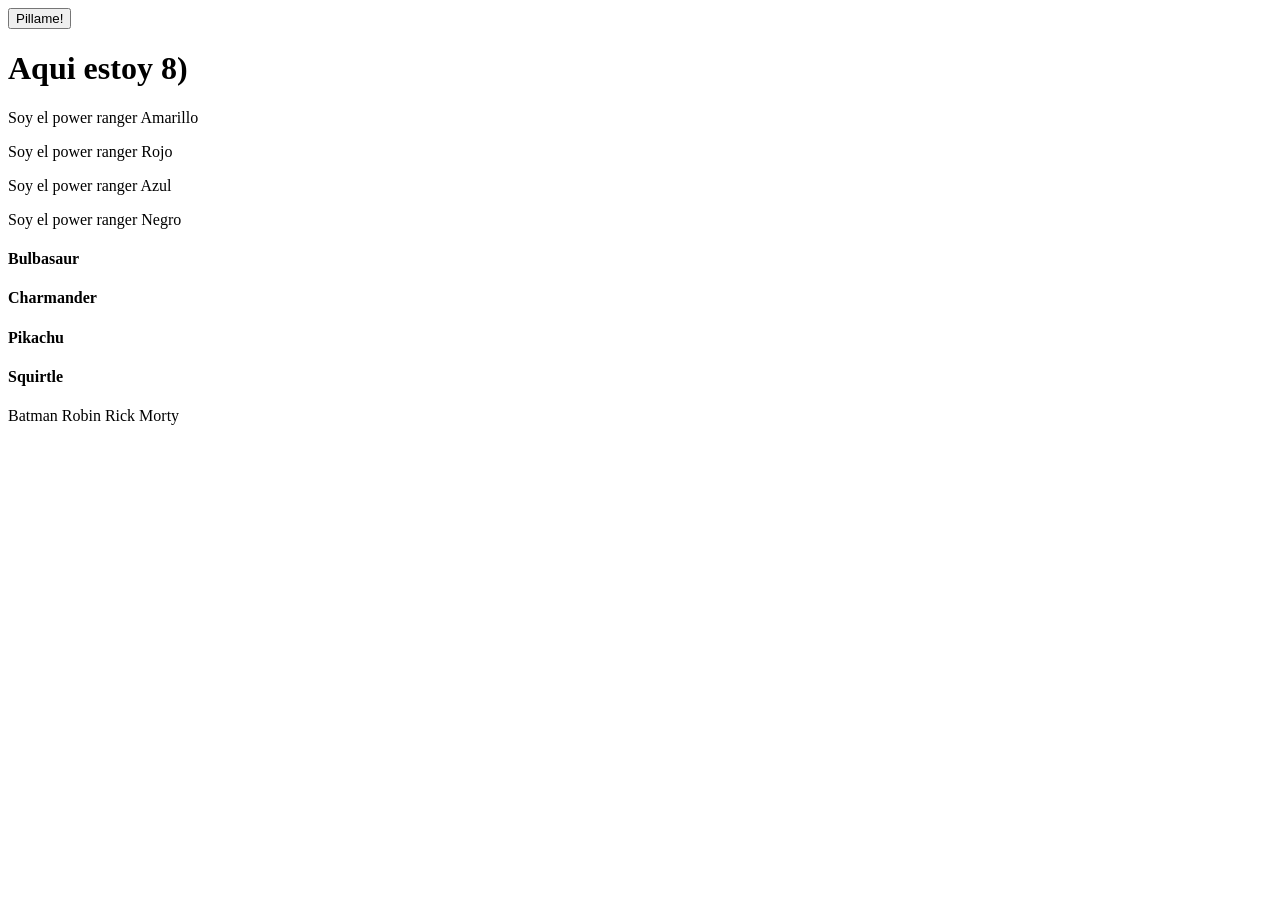
<file: ejercicios_dom/ejercicio-01/index.html>
<!DOCTYPE html>
<html lang="en">  
<head>
    <meta charset="UTF-8">
    <meta name="viewport" content="width=device-width, initial-scale=1.0">
    <title>Document</title>
</head>
<body>
    <button class="showme">Pillame!</button>
    <h1 id="pillado">Aqui estoy 8)</h1>
    <p>Soy el power ranger Amarillo</p>
    <p>Soy el power ranger Rojo</p>
    <p>Soy el power ranger Azul</p>
    <p>Soy el power ranger Negro</p>
    <h4 class="pokemon">Bulbasaur</h4>
    <h4 class="pokemon">Charmander</h4>
    <h4 class="pokemon">Pikachu</h4>
    <h4 class="pokemon">Squirtle</h4>
    <span data-function="testMe">Batman</span>
    <span data-function="testMe">Robin</span>
    <span data-function="testMe">Rick</span>
    <span data-function="testMe">Morty</span>

    <script src="script.js" defer></script>
</body>
</html>
</file>
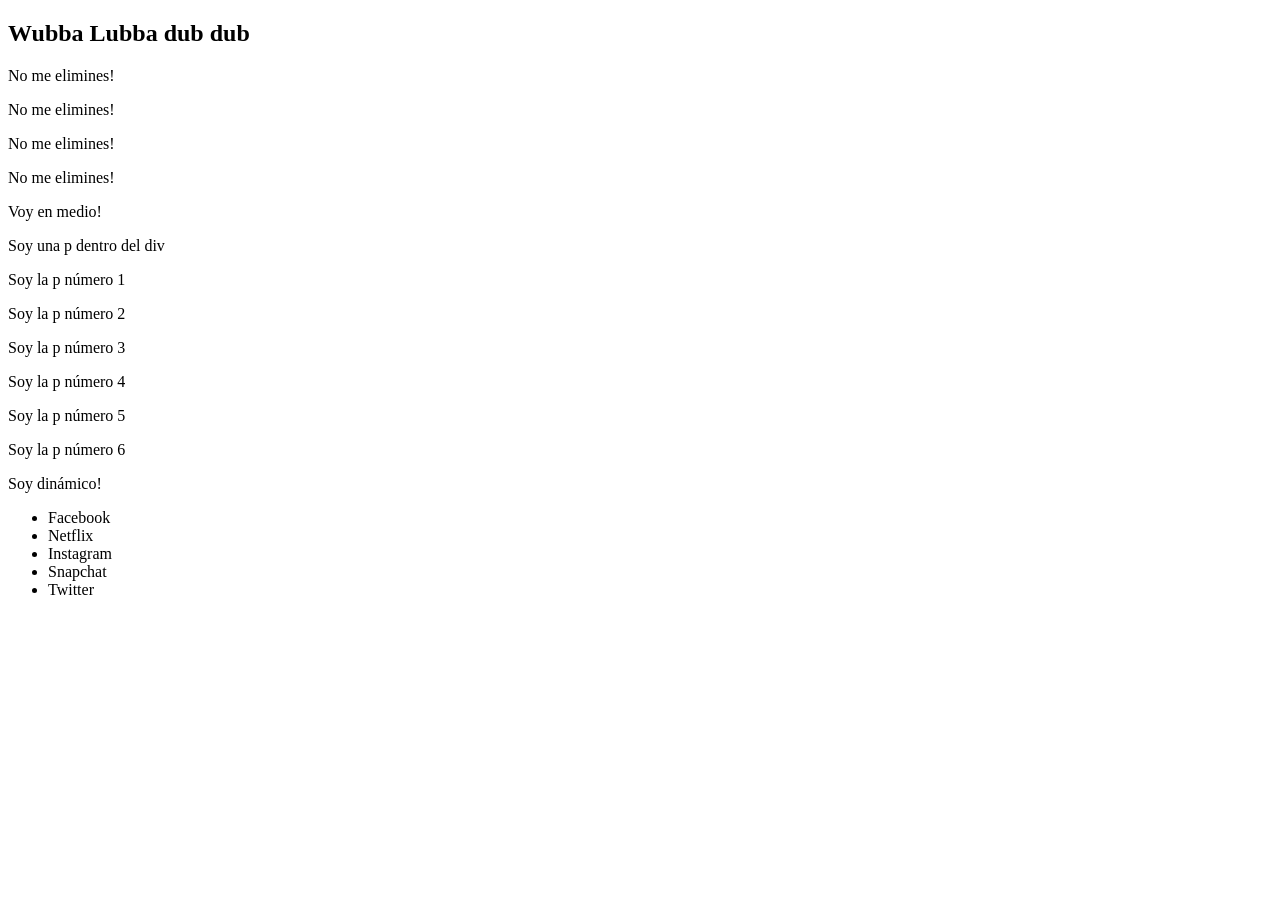
<file: ejercicios_dom/ejercicio-02/index.html>
<!DOCTYPE html>
<html lang="en">
  <head>
    <meta charset="UTF-8" />
    <meta name="viewport" content="width=device-width, initial-scale=1.0" />
    <title>Document</title>
    <script src="script.js" defer></script>
  </head>
  <body>
    <h2 class="fn-insert-here">Hello World!</h2>
    <p class="fn-remove-me">Eliminame!</p>
    <p>No me elimines!</p>
    <p>No me elimines!</p>
    <p class="fn-remove-me">Eliminame!</p>
    <p>No me elimines!</p>
    <p class="fn-remove-me">Eliminame!</p>
    <p class="fn-remove-me">Eliminame!</p>
    <p>No me elimines!</p>
    <div></div>
    <div></div>
    <div class="fn-insert-here"></div>
    <div class="fn-insert-here"></div>
  </body>
</html>
</file>
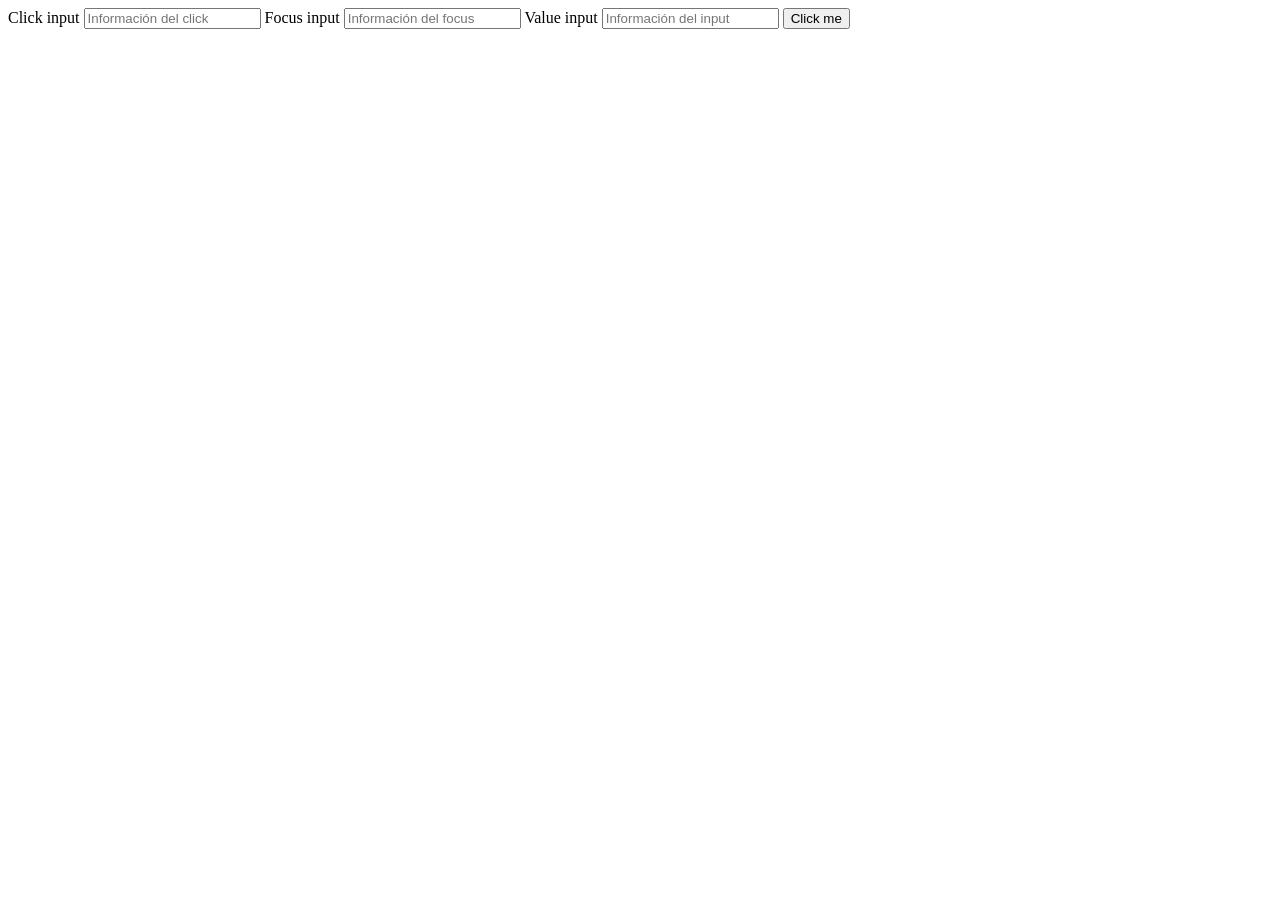
<file: ejercicios_dom/ejercicio-04/index.html>
<!DOCTYPE html>
<html lang="en">
<head>
    <meta charset="UTF-8">
    <meta name="viewport" content="width=device-width, initial-scale=1.0">
    <title>Document</title>
    <script src="script.js" defer></script>
</head>
<body>
    <label for="inputClick">Click input</label>
    <input id="inputClick" class="click" type="text" title="Click input" placeholder="Información del click" />

    <label for="inputFocus">Focus input</label>
    <input id="inputFocus" class="focus" type="text" title="Focus input" placeholder="Información del focus" />

    <label for="inputValue">Value input</label>
    <input id="inputValue" class="value" type="text" title="Value input" placeholder="Información del input" />

<button id="btnToClick">Click me</button>

</body>
</html>
</file>
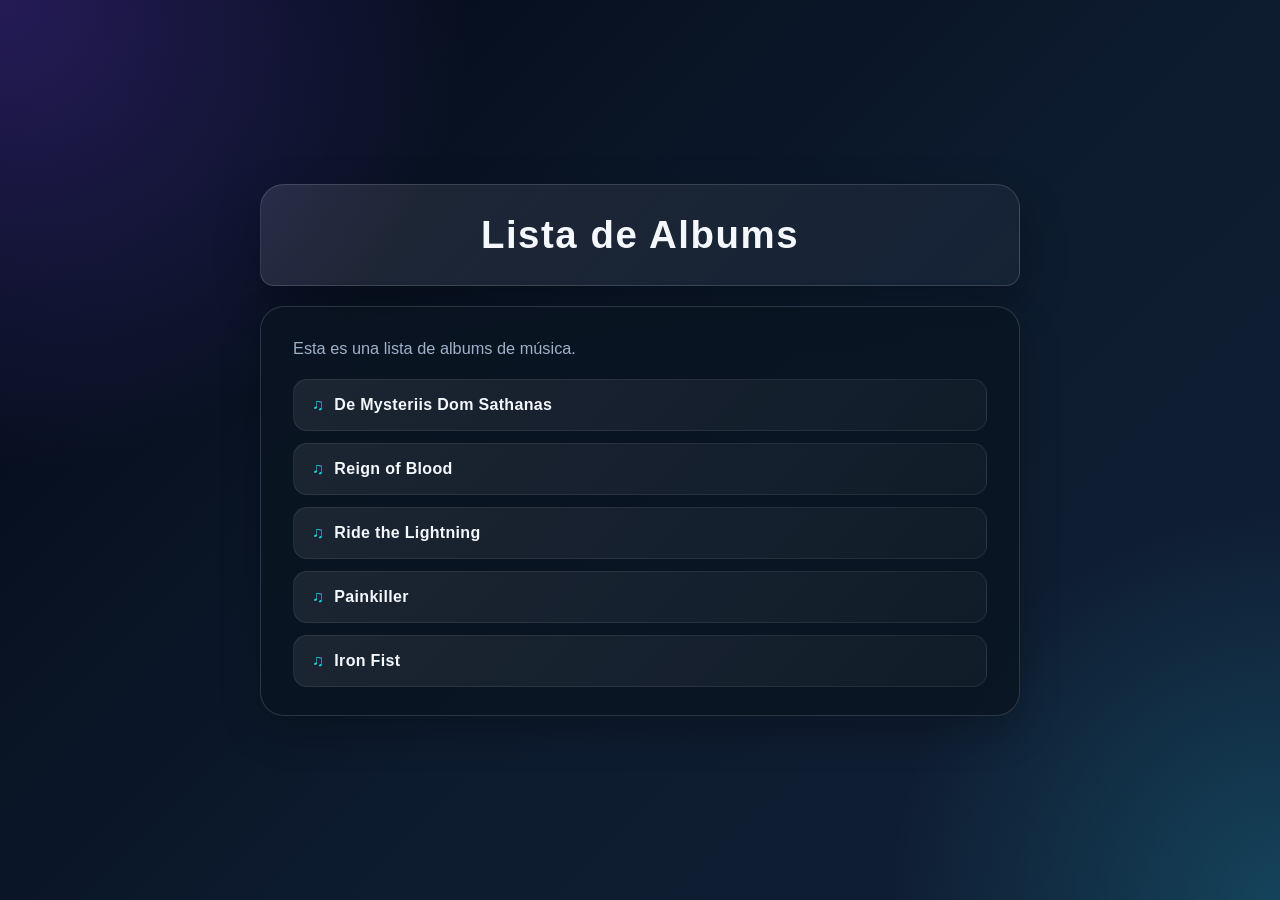
<file: ejercicios_dom/ejercicio-05/index.html>
<!DOCTYPE html>
<html lang="en">
<head>
    <meta charset="UTF-8">
    <meta name="viewport" content="width=device-width, initial-scale=1.0">
    <title>Musica</title>
    <script src="script.js" defer></script>
    <link rel="stylesheet" href="styles.css">
</head>
<body>
    <header>
        <h1>Lista de Albums</h1>
    </header>
    <main>
        <p>Esta es una lista de albums de música.</p>
    </main>
</body>
</html>
</file>
<file: ejercicios_dom/ejercicio-05/styles.css>
:root {
  --bg: #07111f;
  --surface: rgba(10, 20, 34, 0.85);
  --surface-strong: #101c32;
  --text: #f4f7fb;
  --muted: #9fb0c8;
  --accent: #7c4dff;
  --accent-2: #22d3ee;
  --border: rgba(255, 255, 255, 0.14);
}

* {
  box-sizing: border-box;
}

body {
  margin: 0;
  min-height: 100vh;
  font-family: "Segoe UI", Tahoma, Geneva, Verdana, sans-serif;
  color: var(--text);
  background:
    radial-gradient(circle at top left, rgba(124, 77, 255, 0.28), transparent 30%),
    radial-gradient(circle at bottom right, rgba(34, 211, 238, 0.2), transparent 25%),
    linear-gradient(135deg, #030816 0%, #0d1b2e 55%, #111f36 100%);
  display: flex;
  flex-direction: column;
  align-items: center;
  justify-content: center;
  padding: 24px 16px;
}

header {
  width: min(760px, 100%);
  background: linear-gradient(135deg, rgba(255, 255, 255, 0.1), rgba(255, 255, 255, 0.03));
  border: 1px solid var(--border);
  border-radius: 24px 24px 14px 14px;
  padding: 28px 32px;
  box-shadow: 0 18px 45px rgba(0, 0, 0, 0.28);
  margin-bottom: 20px;
}

header h1 {
  margin: 0;
  font-size: clamp(1.8rem, 3vw, 2.5rem);
  letter-spacing: 0.04em;
  font-weight: 700;
  justify-content: center;
  display: flex;
}

main {
  width: min(760px, 100%);
  background: var(--surface);
  border: 1px solid var(--border);
  border-radius: 24px;
  padding: 28px 32px;
  box-shadow: 0 16px 40px rgba(0, 0, 0, 0.24);
}

main p {
  margin: 0 0 18px;
  color: var(--muted);
  font-size: 1.02rem;
  line-height: 1.6;
}

main ul {
  list-style: none;
  padding: 0;
  margin: 0;
  display: grid;
  gap: 12px;
}

main li {
  padding: 16px 18px;
  border-radius: 14px;
  border: 1px solid rgba(255, 255, 255, 0.08);
  background: linear-gradient(135deg, rgba(255,255,255,0.08), rgba(255,255,255,0.03));
  font-weight: 600;
  letter-spacing: 0.02em;
  transition: transform 0.2s ease, box-shadow 0.2s ease, border-color 0.2s ease;
}

main li::before {
  content: "♫";
  margin-right: 10px;
  color: var(--accent-2);
  font-size: 1rem;
}

main li:hover {
  transform: translateY(-2px);
  box-shadow: 0 10px 24px rgba(0, 0, 0, 0.2);
  border-color: rgba(34, 211, 238, 0.4);
}

@media (max-width: 600px) {
  header,
  main {
    padding: 22px 18px;
    border-radius: 18px;
  }

  main li {
    padding: 14px 16px;
  }
}
</file>
